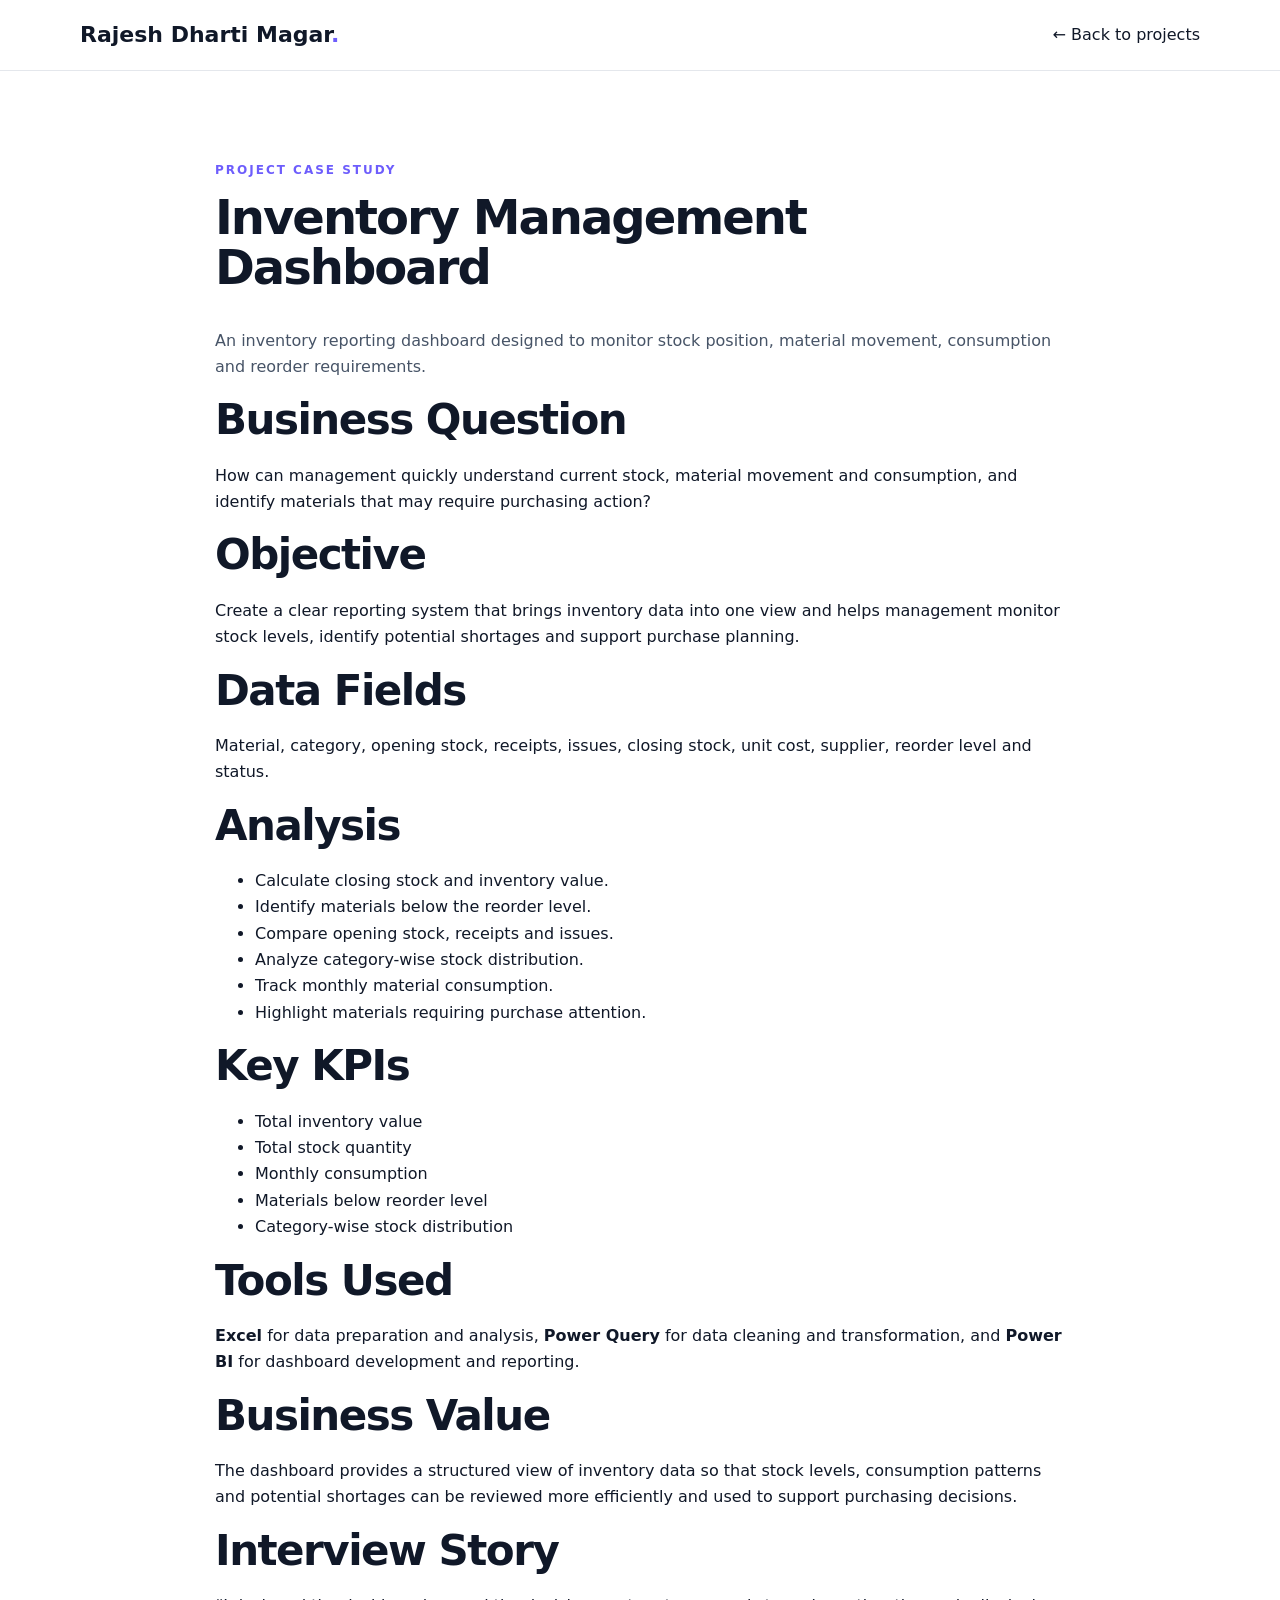
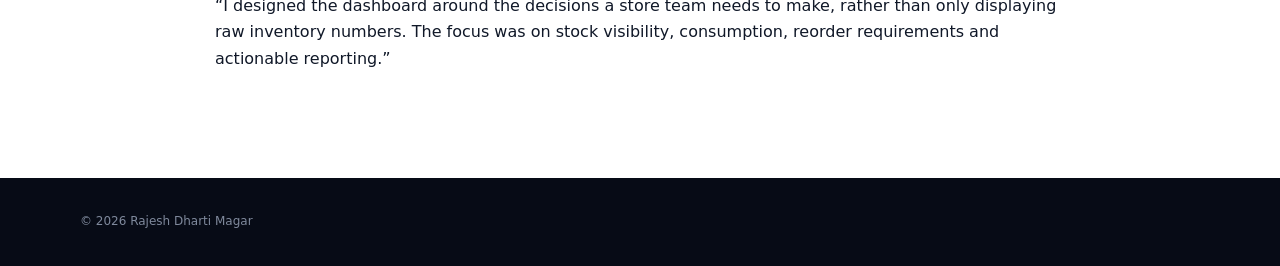
<file: inventory-management.html>
<!doctype html><html lang="en"><head><meta charset="utf-8"><meta name="viewport" content="width=device-width,initial-scale=1"><title>Inventory Management Dashboard | Rajesh Dharti Magar</title><link rel="stylesheet" href="style.css"></head><body><header class="nav"><div class="container nav-inner"><a class="logo" href="index.html">Rajesh Dharti Magar<span>.</span></a><a href="index.html#projects">← Back to projects</a></div></header><main class="section"><div class="container" style="max-width:850px">

<p class="eyebrow">PROJECT CASE STUDY</p>

<h1 style="font-size:48px;letter-spacing:-2px">
Inventory Management Dashboard
</h1>

<p style="margin-top:35px;color:#475467;font-size:16px">
An inventory reporting dashboard designed to monitor stock position, material movement, consumption and reorder requirements.
</p>

<h2>Business Question</h2>

<p>
How can management quickly understand current stock, material movement and consumption, and identify materials that may require purchasing action?
</p>

<h2>Objective</h2>

<p>
Create a clear reporting system that brings inventory data into one view and helps management monitor stock levels, identify potential shortages and support purchase planning.
</p>

<h2>Data Fields</h2>

<p>
Material, category, opening stock, receipts, issues, closing stock, unit cost, supplier, reorder level and status.
</p>

<h2>Analysis</h2>

<ul>
<li>Calculate closing stock and inventory value.</li>
<li>Identify materials below the reorder level.</li>
<li>Compare opening stock, receipts and issues.</li>
<li>Analyze category-wise stock distribution.</li>
<li>Track monthly material consumption.</li>
<li>Highlight materials requiring purchase attention.</li>
</ul>

<h2>Key KPIs</h2>

<ul>
<li>Total inventory value</li>
<li>Total stock quantity</li>
<li>Monthly consumption</li>
<li>Materials below reorder level</li>
<li>Category-wise stock distribution</li>
</ul>

<h2>Tools Used</h2>

<p>
<strong>Excel</strong> for data preparation and analysis, <strong>Power Query</strong> for data cleaning and transformation, and <strong>Power BI</strong> for dashboard development and reporting.
</p>

<h2>Business Value</h2>

<p>
The dashboard provides a structured view of inventory data so that stock levels, consumption patterns and potential shortages can be reviewed more efficiently and used to support purchasing decisions.
</p>

<h2>Interview Story</h2>

<p>
“I designed the dashboard around the decisions a store team needs to make, rather than only displaying raw inventory numbers. The focus was on stock visibility, consumption, reorder requirements and actionable reporting.”
</p>

</div></div></main><footer><div class="container"><p>© 2026 Rajesh Dharti Magar</p></div></footer></body></html>
</file>
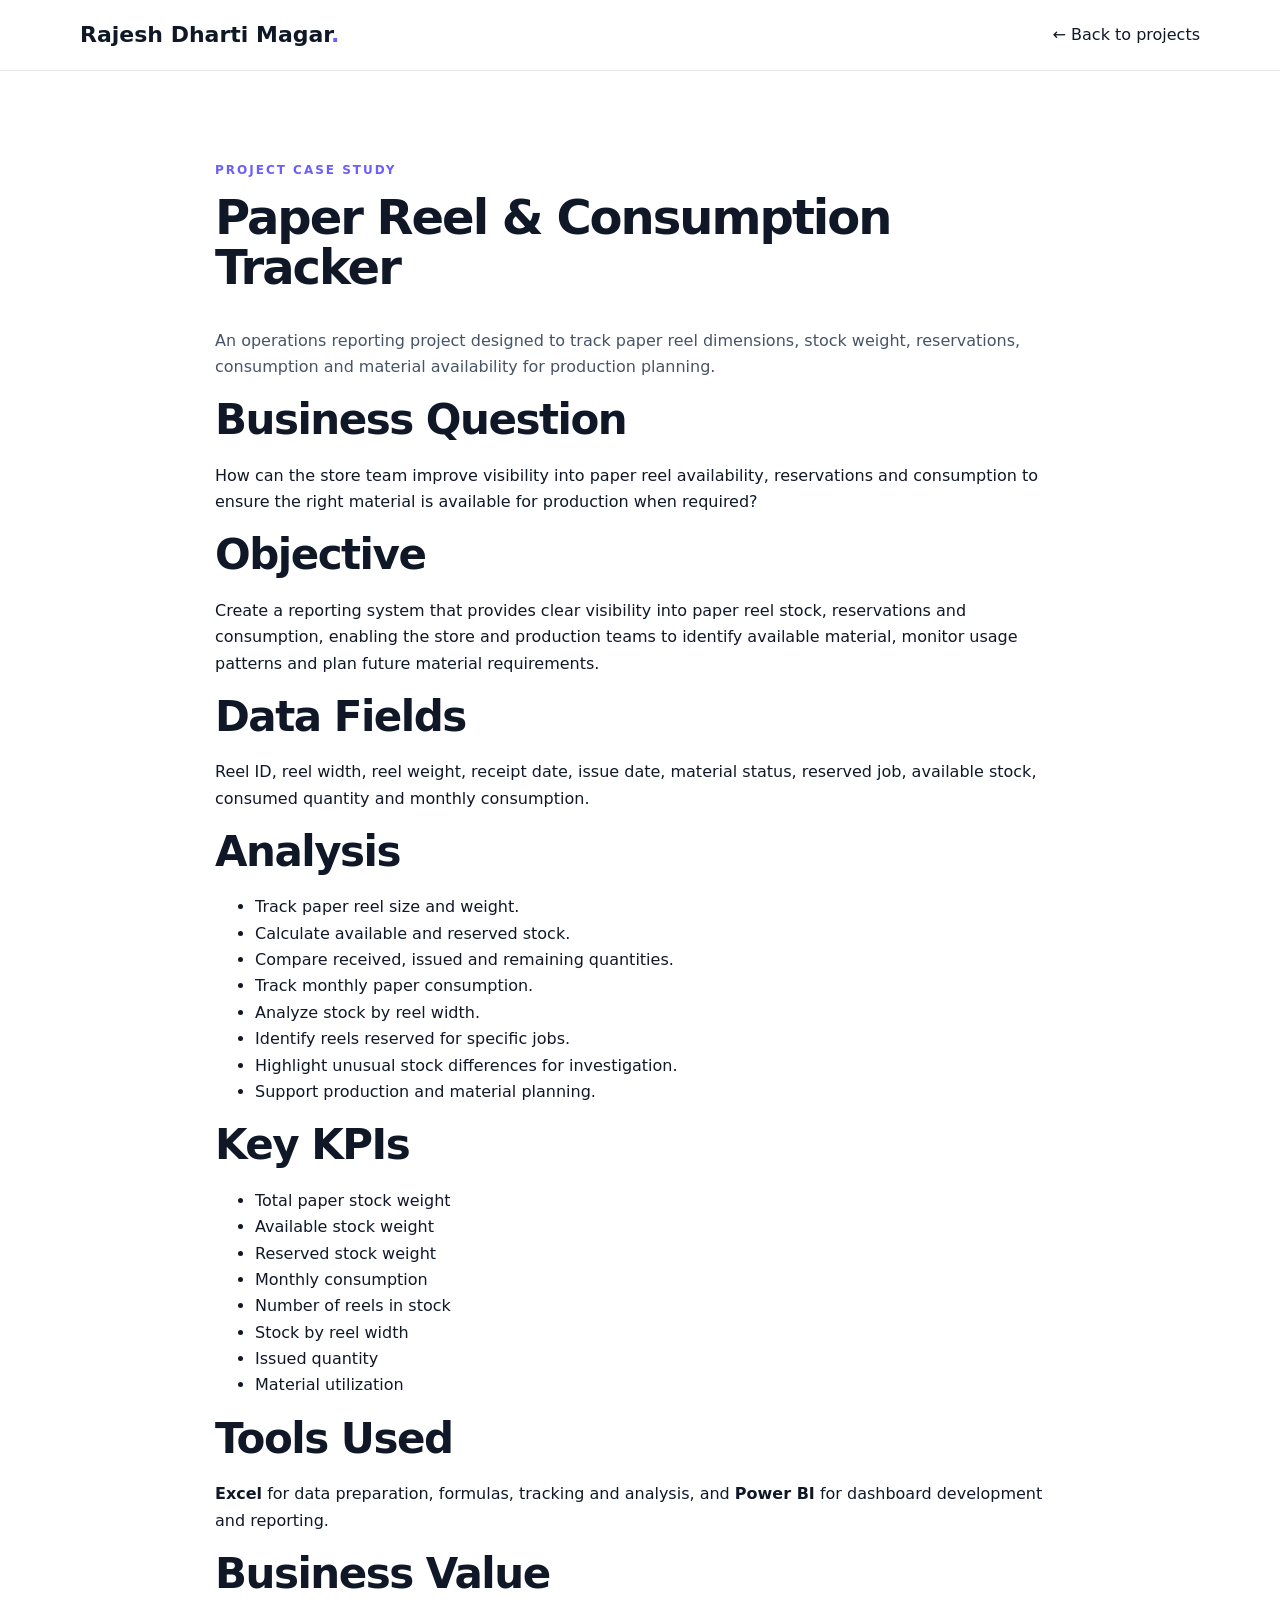
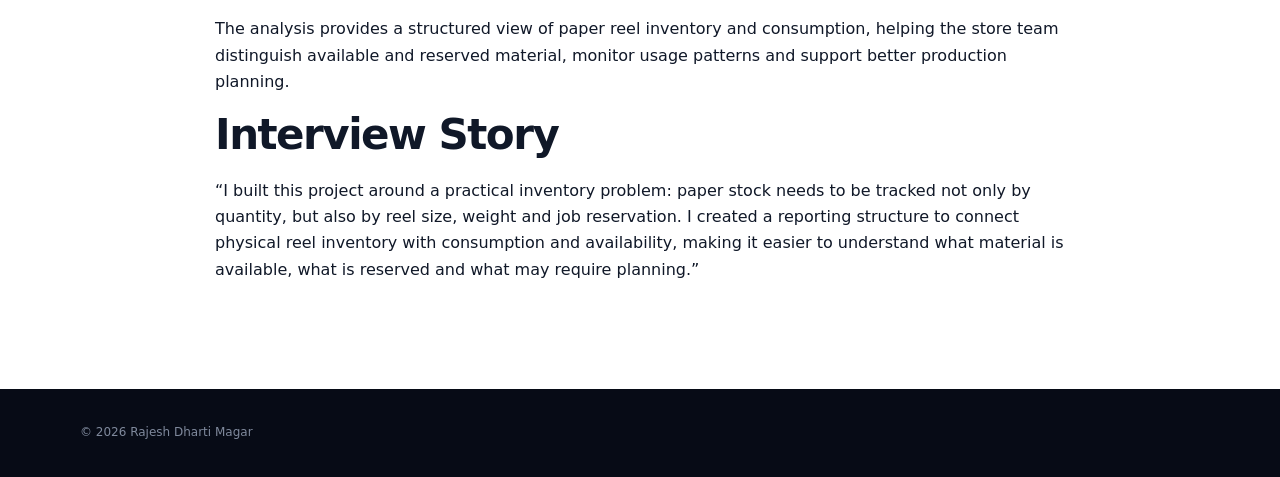
<file: paper-reel.html>
<!doctype html>
<html lang="en">
<head>
<meta charset="utf-8">
<meta name="viewport" content="width=device-width,initial-scale=1">
<title>Paper Reel & Consumption Tracker | Rajesh Dharti Magar</title>
<link rel="stylesheet" href="style.css">
</head>

<body>

<header class="nav">
<div class="container nav-inner">

<a class="logo" href="index.html">
Rajesh Dharti Magar<span>.</span>
</a>

<a href="index.html#projects">← Back to projects</a>

</div>
</header>

<main class="section">
<div class="container" style="max-width:850px">

<p class="eyebrow">PROJECT CASE STUDY</p>

<h1 style="font-size:48px;letter-spacing:-2px">
Paper Reel &amp; Consumption Tracker
</h1>

<p style="margin-top:35px;color:#475467;font-size:16px">
An operations reporting project designed to track paper reel dimensions,
stock weight, reservations, consumption and material availability for
production planning.
</p>


<h2>Business Question</h2>

<p>
How can the store team improve visibility into paper reel availability, reservations and consumption to ensure the right material is available for production when required?
</p>


<h2>Objective</h2>

<p>
Create a reporting system that provides clear visibility into paper reel stock, reservations and consumption, enabling the store and production teams to identify available material, monitor usage patterns and plan future material requirements.
</p>


<h2>Data Fields</h2>

<p>
Reel ID, reel width, reel weight, receipt date, issue date, material
status, reserved job, available stock, consumed quantity and monthly
consumption.
</p>


<h2>Analysis</h2>

<ul>
<li>Track paper reel size and weight.</li>
<li>Calculate available and reserved stock.</li>
<li>Compare received, issued and remaining quantities.</li>
<li>Track monthly paper consumption.</li>
<li>Analyze stock by reel width.</li>
<li>Identify reels reserved for specific jobs.</li>
<li>Highlight unusual stock differences for investigation.</li>
<li>Support production and material planning.</li>
</ul>


<h2>Key KPIs</h2>

<ul>
<li>Total paper stock weight</li>
<li>Available stock weight</li>
<li>Reserved stock weight</li>
<li>Monthly consumption</li>
<li>Number of reels in stock</li>
<li>Stock by reel width</li>
<li>Issued quantity</li>
<li>Material utilization</li>
</ul>


<h2>Tools Used</h2>

<p>
<strong>Excel</strong> for data preparation, formulas, tracking and
analysis, and <strong>Power BI</strong> for dashboard development and
reporting.
</p>


<h2>Business Value</h2>

<p>
The analysis provides a structured view of paper reel inventory and
consumption, helping the store team distinguish available and reserved
material, monitor usage patterns and support better production planning.
</p>


<h2>Interview Story</h2>

<p>
“I built this project around a practical inventory problem: paper stock
needs to be tracked not only by quantity, but also by reel size, weight
and job reservation. I created a reporting structure to connect physical
reel inventory with consumption and availability, making it easier to
understand what material is available, what is reserved and what may
require planning.”
</p>

</div>
</main>

<footer>
<div class="container">
<p>© 2026 Rajesh Dharti Magar</p>
</div>
</footer>

</body>
</html>
</file>
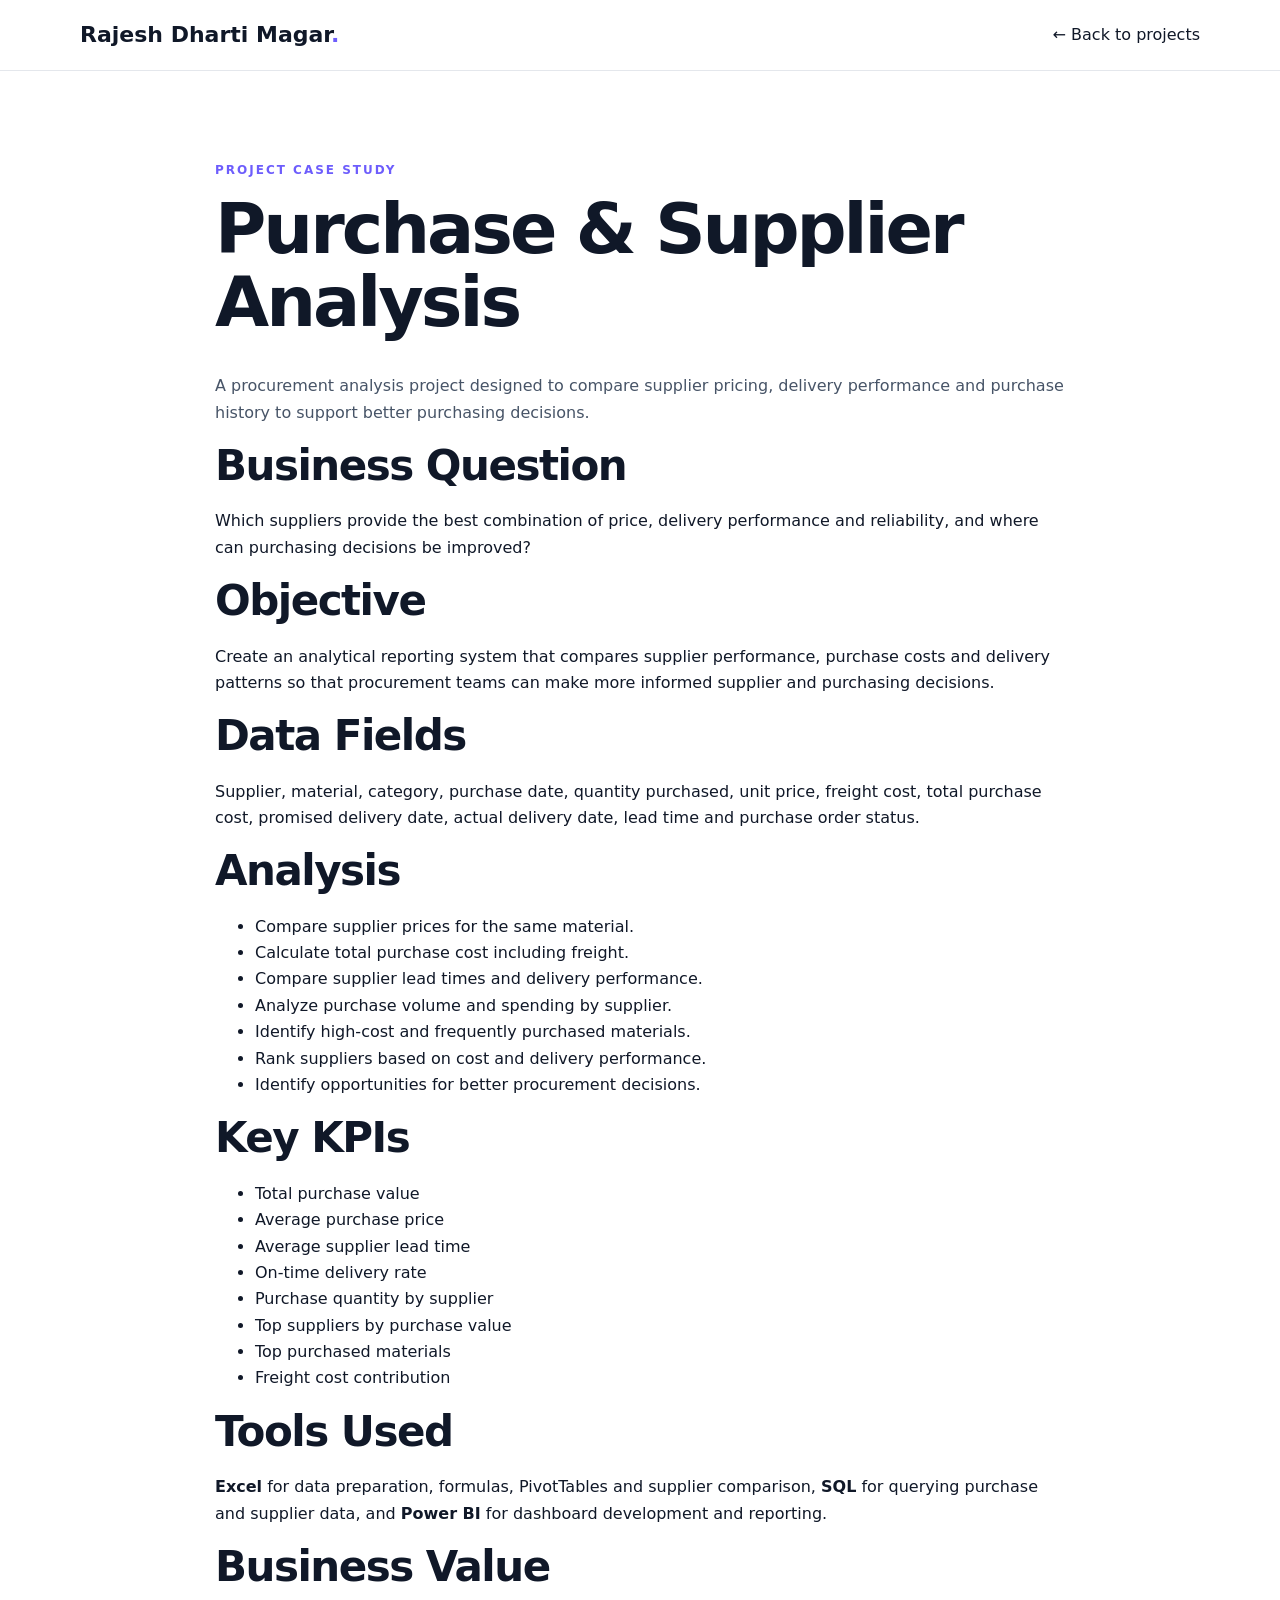
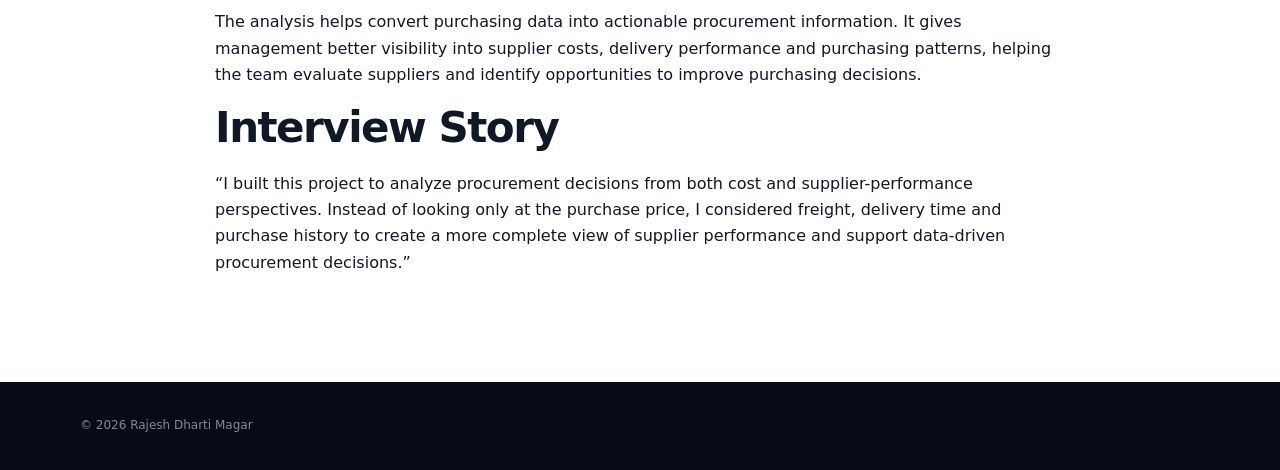
<file: purchase-supplier.html>
<!doctype html><html lang="en"><head><meta charset="utf-8"><meta name="viewport" content="width=device-width,initial-scale=1"><title>Purchase & Supplier Analysis | Rajesh Dharti Magar</title><link rel="stylesheet" href="style.css"></head><body><header class="nav"><div class="container nav-inner"><a class="logo" href="index.html">Rajesh Dharti Magar<span>.</span></a><a href="index.html#projects">← Back to projects</a></div></header><main class="section"><div class="container" style="max-width:850px"><p class="eyebrow">PROJECT CASE STUDY</p>

<h1>Purchase &amp; Supplier Analysis</h1>

<p style="margin-top:35px;color:#475467;font-size:16px">
A procurement analysis project designed to compare supplier pricing,
delivery performance and purchase history to support better purchasing
decisions.
</p>

<h2>Business Question</h2>

<p>
Which suppliers provide the best combination of price, delivery
performance and reliability, and where can purchasing decisions be improved?
</p>

<h2>Objective</h2>

<p>
Create an analytical reporting system that compares supplier performance,
purchase costs and delivery patterns so that procurement teams can make
more informed supplier and purchasing decisions.
</p>

<h2>Data Fields</h2>

<p>
Supplier, material, category, purchase date, quantity purchased,
unit price, freight cost, total purchase cost, promised delivery date,
actual delivery date, lead time and purchase order status.
</p>

<h2>Analysis</h2>

<ul>
<li>Compare supplier prices for the same material.</li>
<li>Calculate total purchase cost including freight.</li>
<li>Compare supplier lead times and delivery performance.</li>
<li>Analyze purchase volume and spending by supplier.</li>
<li>Identify high-cost and frequently purchased materials.</li>
<li>Rank suppliers based on cost and delivery performance.</li>
<li>Identify opportunities for better procurement decisions.</li>
</ul>

<h2>Key KPIs</h2>

<ul>
<li>Total purchase value</li>
<li>Average purchase price</li>
<li>Average supplier lead time</li>
<li>On-time delivery rate</li>
<li>Purchase quantity by supplier</li>
<li>Top suppliers by purchase value</li>
<li>Top purchased materials</li>
<li>Freight cost contribution</li>
</ul>

<h2>Tools Used</h2>

<p>
<strong>Excel</strong> for data preparation, formulas, PivotTables and
supplier comparison, <strong>SQL</strong> for querying purchase and supplier
data, and <strong>Power BI</strong> for dashboard development and reporting.
</p>

<h2>Business Value</h2>

<p>
The analysis helps convert purchasing data into actionable procurement
information. It gives management better visibility into supplier costs,
delivery performance and purchasing patterns, helping the team evaluate
suppliers and identify opportunities to improve purchasing decisions.
</p>

<h2>Interview Story</h2>

<p>
“I built this project to analyze procurement decisions from both cost and
supplier-performance perspectives. Instead of looking only at the purchase
price, I considered freight, delivery time and purchase history to create a
more complete view of supplier performance and support data-driven
procurement decisions.”
</p></div></main><footer><div class="container"><p>© 2026 Rajesh Dharti Magar</p></div></footer></body></html>
</file>
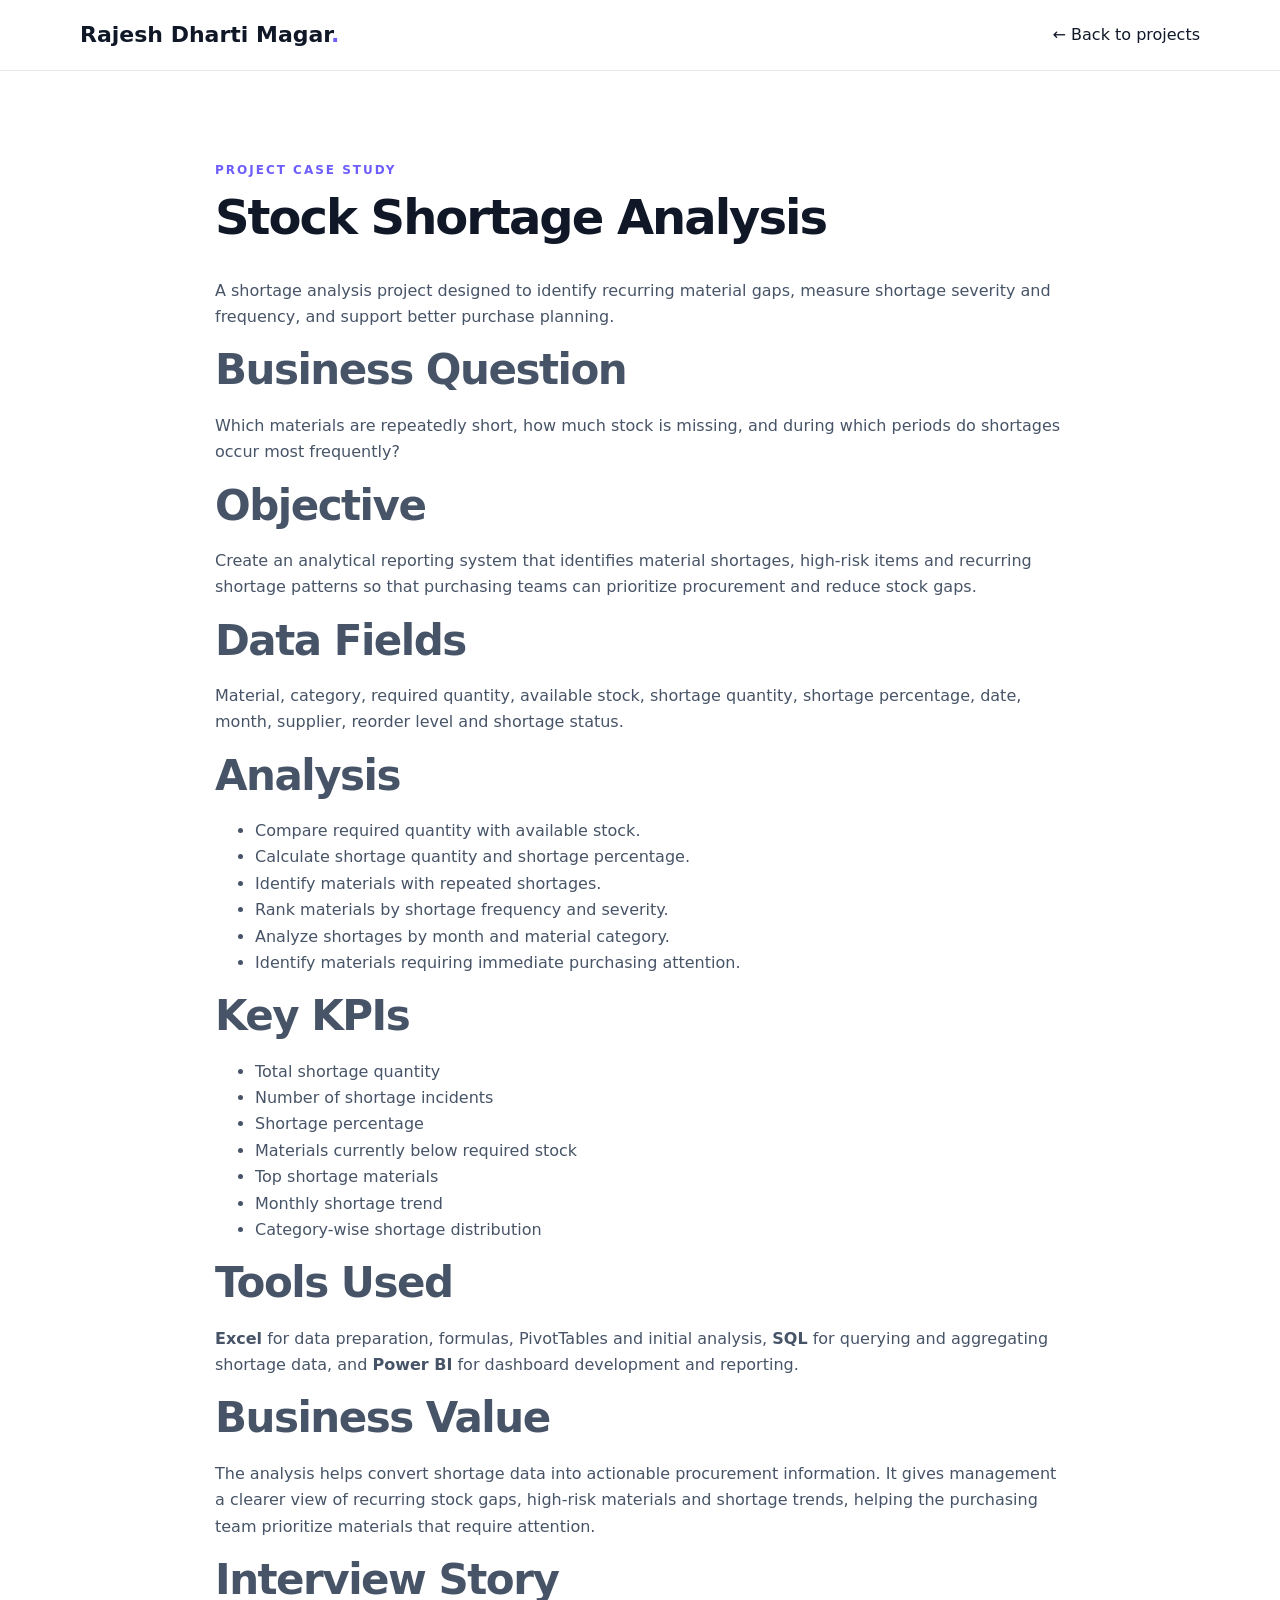
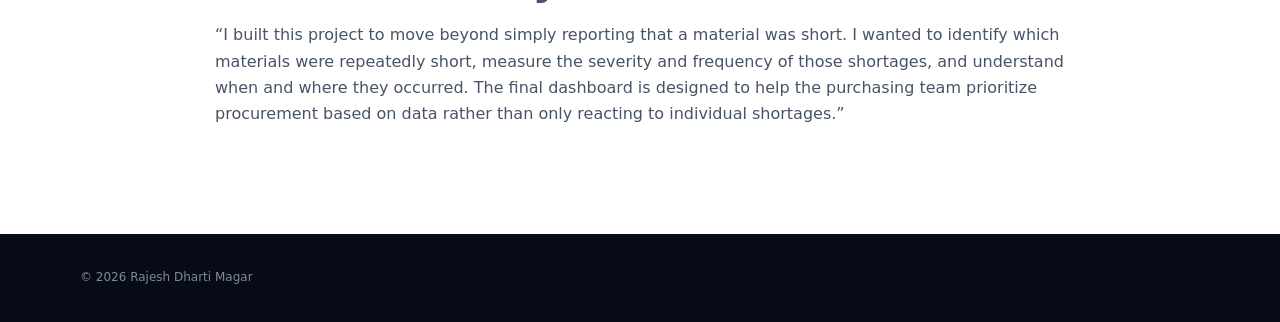
<file: stock-shortage.html>
<!doctype html><html lang="en"><head><meta charset="utf-8"><meta name="viewport" content="width=device-width,initial-scale=1"><title>Stock Shortage Analysis | Rajesh Dharti Magar</title><link rel="stylesheet" href="style.css"></head><body><header class="nav"><div class="container nav-inner"><a class="logo" href="index.html">Rajesh Dharti Magar<span>.</span></a><a href="index.html#projects">← Back to projects</a></div></header><main class="section"><div class="container" style="max-width:850px"><p class="eyebrow">PROJECT CASE STUDY</p><h1 style="font-size:48px;letter-spacing:-2px">Stock Shortage Analysis</h1><div <p style="margin-top:35px;color:#475467;font-size:16px">
A shortage analysis project designed to identify recurring material gaps,
measure shortage severity and frequency, and support better purchase planning.
</p>

<h2>Business Question</h2>

<p>
Which materials are repeatedly short, how much stock is missing, and during
which periods do shortages occur most frequently?
</p>

<h2>Objective</h2>

<p>
Create an analytical reporting system that identifies material shortages,
high-risk items and recurring shortage patterns so that purchasing teams can
prioritize procurement and reduce stock gaps.
</p>

<h2>Data Fields</h2>

<p>
Material, category, required quantity, available stock, shortage quantity,
shortage percentage, date, month, supplier, reorder level and shortage status.
</p>

<h2>Analysis</h2>

<ul>
<li>Compare required quantity with available stock.</li>
<li>Calculate shortage quantity and shortage percentage.</li>
<li>Identify materials with repeated shortages.</li>
<li>Rank materials by shortage frequency and severity.</li>
<li>Analyze shortages by month and material category.</li>
<li>Identify materials requiring immediate purchasing attention.</li>
</ul>

<h2>Key KPIs</h2>

<ul>
<li>Total shortage quantity</li>
<li>Number of shortage incidents</li>
<li>Shortage percentage</li>
<li>Materials currently below required stock</li>
<li>Top shortage materials</li>
<li>Monthly shortage trend</li>
<li>Category-wise shortage distribution</li>
</ul>

<h2>Tools Used</h2>

<p>
<strong>Excel</strong> for data preparation, formulas, PivotTables and
initial analysis, <strong>SQL</strong> for querying and aggregating shortage
data, and <strong>Power BI</strong> for dashboard development and reporting.
</p>

<h2>Business Value</h2>

<p>
The analysis helps convert shortage data into actionable procurement
information. It gives management a clearer view of recurring stock gaps,
high-risk materials and shortage trends, helping the purchasing team
prioritize materials that require attention.
</p>

<h2>Interview Story</h2>

<p>
“I built this project to move beyond simply reporting that a material was
short. I wanted to identify which materials were repeatedly short, measure
the severity and frequency of those shortages, and understand when and where
they occurred. The final dashboard is designed to help the purchasing team
prioritize procurement based on data rather than only reacting to individual
shortages.”
</p></div></main><footer><div class="container"><p>© 2026 Rajesh Dharti Magar</p></div></footer></body></html>
</file>
<file: style.css>
:root{--bg:#0b1020;--surface:#11182b;--surface2:#f5f7fb;--text:#101828;--light:#f8fafc;--muted:#667085;--white:#fff;--accent:#6d5dfc;--border:#e4e7ec;--dark-border:#25304a}
*{box-sizing:border-box}html{scroll-behavior:smooth}body{margin:0;font-family:Inter,system-ui,sans-serif;color:var(--text);line-height:1.65;background:#fff}a{text-decoration:none;color:inherit}.container{width:min(1120px,92%);margin:auto}
.nav{position:sticky;top:0;z-index:20;background:rgba(255,255,255,.92);backdrop-filter:blur(12px);border-bottom:1px solid var(--border)}.nav-inner{height:70px;display:flex;align-items:center;justify-content:space-between}.logo{font-size:22px;font-weight:800}.logo span{color:var(--accent)}nav{display:flex;gap:24px;font-size:14px;font-weight:600}nav a:hover{color:var(--accent)}.menu{display:none;border:0;background:none;font-size:24px}
.hero{background:var(--bg);color:var(--white);padding:105px 0 80px}.hero-grid{display:grid;grid-template-columns:1.55fr .75fr;gap:70px;align-items:center}.eyebrow{font-size:12px;font-weight:800;letter-spacing:2px;color:var(--accent);margin:0 0 12px}.hero .eyebrow{color:#a99fff}h1{font-size:clamp(42px,6vw,70px);line-height:1.04;letter-spacing:-3px;margin:0 0 24px;max-width:850px}h1 span{color:#9d91ff}.lead{font-size:18px;color:#c4cbd8;max-width:720px}.buttons{display:flex;gap:12px;margin:30px 0}.btn{padding:13px 19px;border-radius:10px;font-weight:700;font-size:14px}.primary{background:var(--accent);color:#fff}.secondary{border:1px solid #3b4662;color:#fff}.quick-stats{display:flex;gap:28px;margin-top:45px}.quick-stats strong{display:block;font-size:20px}.quick-stats small{display:block;color:#9da7ba;font-size:12px}.hero-card{background:linear-gradient(145deg,#161f38,#0e1425);border:1px solid var(--dark-border);border-radius:24px;padding:35px;text-align:center;box-shadow:0 25px 60px rgba(0,0,0,.25)}.avatar{width:100px;height:100px;border-radius:50%;display:grid;place-items:center;margin:0 auto 20px;background:#242e49;color:#b8afff;font-size:28px;font-weight:800}.hero-card h3{font-size:24px;margin:0}.hero-card p{color:#aeb7c8}.tag-row{display:flex;gap:8px;flex-wrap:wrap;margin-top:18px}.tag-row span{padding:5px 9px;border:1px solid var(--border);border-radius:99px;font-size:11px;font-weight:700;color:#475467;background:#fff}.hero-card .tag-row{justify-content:center}.hero-card .tag-row span{background:#18223b;border-color:#303c59;color:#cbd3e3}
.section{padding:90px 0}.section h2{font-size:42px;line-height:1.15;letter-spacing:-1.5px;margin:0 0 18px}.two-col{display:grid;grid-template-columns:.8fr 1.2fr;gap:80px}.two-col p{color:#475467;font-size:16px}.muted{background:var(--surface2)}.section-intro{color:#667085;max-width:700px}.skill-grid,.project-grid,.cert-grid{display:grid;grid-template-columns:repeat(2,1fr);gap:18px;margin-top:35px}.skill-grid article,.project,.cert-grid article{border:1px solid var(--border);border-radius:16px;padding:25px;background:#fff}.skill-grid h3,.project h3,.cert-grid h3{margin:0 0 8px}.skill-grid p,.project p,.cert-grid p{color:#667085;font-size:14px}.project-grid{grid-template-columns:repeat(2,1fr)}.project-icon{width:42px;height:42px;border-radius:10px;background:#efedff;color:var(--accent);display:grid;place-items:center;font-weight:800;margin-bottom:20px}.project a,.cert-grid a{display:inline-block;margin-top:18px;color:var(--accent);font-size:13px;font-weight:800}.timeline{margin-top:35px;border-left:2px solid #d0d5dd;padding-left:30px}.timeline article{position:relative;max-width:850px}.timeline-dot{position:absolute;left:-39px;top:5px;width:14px;height:14px;background:var(--accent);border-radius:50%;box-shadow:0 0 0 5px #e9e7ff}.date{font-size:12px;color:var(--accent);font-weight:800}.timeline h3{margin:6px 0 0}.timeline h4{margin:2px 0 16px;color:#667085;font-weight:600}.timeline li{margin:8px 0;color:#475467}.cert-mark{width:55px;height:55px;border-radius:12px;background:#101828;color:#fff;display:grid;place-items:center;font-weight:800;margin-bottom:18px}.contact{background:var(--bg);color:#fff}.contact-box{display:flex;justify-content:space-between;gap:50px;align-items:center}.contact p:not(.eyebrow){color:#b9c1d0}.contact-links{display:grid;gap:12px;min-width:260px}.contact-links a{padding:12px 15px;border:1px solid #303b56;border-radius:10px;color:#e1e5ed}.contact-links a:hover{border-color:#7668ff}.placeholder-link{color:#98a2b3!important}footer{background:#070b16;color:#7f899c;padding:22px 0;font-size:12px}
@media(max-width:800px){nav{display:none}.menu{display:block}.hero{padding:75px 0}.hero-grid,.two-col{grid-template-columns:1fr;gap:40px}h1{letter-spacing:-2px}.quick-stats{flex-wrap:wrap}.skill-grid,.project-grid,.cert-grid{grid-template-columns:1fr}.contact-box{display:grid}.section{padding:65px 0}.section h2{font-size:34px}}
</file>
